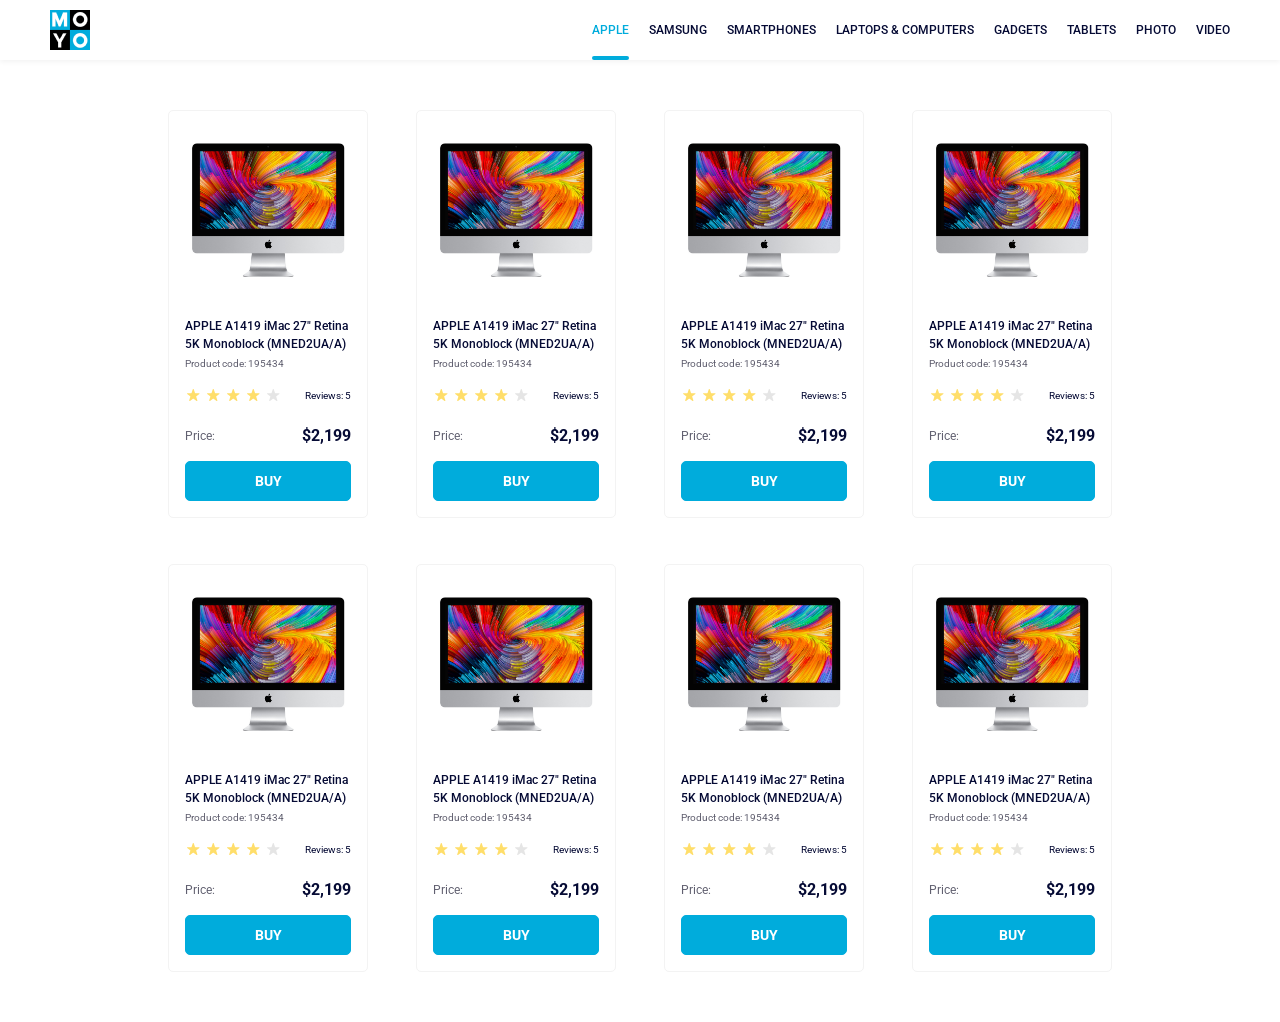
<file: index.html>
<!doctype html><html lang="en"><head><meta charset="utf-8"><meta name="viewport" content="width=device-width, initial-scale=1.0"><title>Catalog</title><link rel="preconnect" href="https://fonts.gstatic.com"><link href="https://fonts.googleapis.com/css2?family=Roboto:wght@400;500;700&display=swap" rel="stylesheet"><link rel="stylesheet" href="index.b927e2e7.css"></head><body> <header class="header"> <a href="#index" class="logo"> <img src="logo.eddae0ff.png" alt="moyo logo"> </a> <nav class="nav"> <ul class="nav__list"> <li class="nav__item"> <a href="#apple" class="is-active nav__link"> apple </a> </li> <li class="nav__item"> <a href="#samsung" class="nav__link"> samsung </a> </li> <li class="nav__item"> <a href="#smartphones" class="nav__link"> smartphones </a> </li> <li class="nav__item"> <a href="#laptops&computers" class="nav__link" data-qa="nav-hover"> laptops & computers </a> </li> <li class="nav__item"> <a href="#gadgets" class="nav__link"> gadgets </a> </li> <li class="nav__item"> <a href="#tablets" class="nav__link"> tablets </a> </li> <li class="nav__item"> <a href="#photo" class="nav__link"> photo </a> </li> <li class="nav__item"> <a href="#video" class="nav__link"> video </a> </li> </ul> </nav> </header> <main> <div class="table"> <form action="#" class="card" method="post" data-qa="card"> <img class="card__input card__input--image" src="imac.202c52ff.jpeg" alt="Obrazek imac"> <p class="card__input card__input--text-one"> APPLE A1419 iMac 27" Retina 5K Monoblock (MNED2UA/A) </p> <p class="card__input card__input--text-two">Product code: 195434</p> <div class="card__stars-text"> <div class="stars stars--4"> <div class="stars__star"></div> <div class="stars__star"></div> <div class="stars__star"></div> <div class="stars__star"></div> <div class="stars__star"></div> </div> <p class="card__text card__text--three">Reviews: 5</p> </div> <div class="card__price-text"> <p class="card__price-text-item card__price-text-item--four"> Price: </p> <p class="card__price-text-item card__price-text-item--five"> $2,199 </p> </div> <a href="#" class="card__button" data-qa="card-hover"> BUY </a> </form> <form action="#" class="card" method="post"> <img class="card__input card__input--image" src="imac.202c52ff.jpeg" alt="Obrazek imac"> <p class="card__input card__input--text-one"> APPLE A1419 iMac 27" Retina 5K Monoblock (MNED2UA/A) </p> <p class="card__input card__input--text-two">Product code: 195434</p> <div class="card__stars-text"> <div class="stars stars--4"> <div class="stars__star"></div> <div class="stars__star"></div> <div class="stars__star"></div> <div class="stars__star"></div> <div class="stars__star"></div> </div> <p class="card__text card__text--three">Reviews: 5</p> </div> <div class="card__price-text"> <p class="card__price-text-item card__price-text-item--four"> Price: </p> <p class="card__price-text-item card__price-text-item--five"> $2,199 </p> </div> <a href="#" class="card__button"> BUY </a> </form> <form action="#" class="card" method="post"> <img class="card__input card__input--image" src="imac.202c52ff.jpeg" alt="Obrazek imac"> <p class="card__input card__input--text-one"> APPLE A1419 iMac 27" Retina 5K Monoblock (MNED2UA/A) </p> <p class="card__input card__input--text-two">Product code: 195434</p> <div class="card__stars-text"> <div class="stars stars--4"> <div class="stars__star"></div> <div class="stars__star"></div> <div class="stars__star"></div> <div class="stars__star"></div> <div class="stars__star"></div> </div> <p class="card__text card__text--three">Reviews: 5</p> </div> <div class="card__price-text"> <p class="card__price-text-item card__price-text-item--four"> Price: </p> <p class="card__price-text-item card__price-text-item--five"> $2,199 </p> </div> <a href="#" class="card__button"> BUY </a> </form> <form action="#" class="card" method="post"> <img class="card__input card__input--image" src="imac.202c52ff.jpeg" alt="Obrazek imac"> <p class="card__input card__input--text-one"> APPLE A1419 iMac 27" Retina 5K Monoblock (MNED2UA/A) </p> <p class="card__input card__input--text-two">Product code: 195434</p> <div class="card__stars-text"> <div class="stars stars--4"> <div class="stars__star"></div> <div class="stars__star"></div> <div class="stars__star"></div> <div class="stars__star"></div> <div class="stars__star"></div> </div> <p class="card__text card__text--three">Reviews: 5</p> </div> <div class="card__price-text"> <p class="card__price-text-item card__price-text-item--four"> Price: </p> <p class="card__price-text-item card__price-text-item--five"> $2,199 </p> </div> <a href="#" class="card__button"> BUY </a> </form> <form action="#" class="card" method="post"> <img class="card__input card__input--image" src="imac.202c52ff.jpeg" alt="Obrazek imac"> <p class="card__input card__input--text-one"> APPLE A1419 iMac 27" Retina 5K Monoblock (MNED2UA/A) </p> <p class="card__input card__input--text-two">Product code: 195434</p> <div class="card__stars-text"> <div class="stars stars--4"> <div class="stars__star"></div> <div class="stars__star"></div> <div class="stars__star"></div> <div class="stars__star"></div> <div class="stars__star"></div> </div> <p class="card__text card__text--three">Reviews: 5</p> </div> <div class="card__price-text"> <p class="card__price-text-item card__price-text-item--four"> Price: </p> <p class="card__price-text-item card__price-text-item--five"> $2,199 </p> </div> <a href="#" class="card__button"> BUY </a> </form> <form action="#" class="card" method="post"> <img class="card__input card__input--image" src="imac.202c52ff.jpeg" alt="Obrazek imac"> <p class="card__input card__input--text-one"> APPLE A1419 iMac 27" Retina 5K Monoblock (MNED2UA/A) </p> <p class="card__input card__input--text-two">Product code: 195434</p> <div class="card__stars-text"> <div class="stars stars--4"> <div class="stars__star"></div> <div class="stars__star"></div> <div class="stars__star"></div> <div class="stars__star"></div> <div class="stars__star"></div> </div> <p class="card__text card__text--three">Reviews: 5</p> </div> <div class="card__price-text"> <p class="card__price-text-item card__price-text-item--four"> Price: </p> <p class="card__price-text-item card__price-text-item--five"> $2,199 </p> </div> <a href="#" class="card__button"> BUY </a> </form> <form action="#" class="card" method="post"> <img class="card__input card__input--image" src="imac.202c52ff.jpeg" alt="Obrazek imac"> <p class="card__input card__input--text-one"> APPLE A1419 iMac 27" Retina 5K Monoblock (MNED2UA/A) </p> <p class="card__input card__input--text-two">Product code: 195434</p> <div class="card__stars-text"> <div class="stars stars--4"> <div class="stars__star"></div> <div class="stars__star"></div> <div class="stars__star"></div> <div class="stars__star"></div> <div class="stars__star"></div> </div> <p class="card__text card__text--three">Reviews: 5</p> </div> <div class="card__price-text"> <p class="card__price-text-item card__price-text-item--four"> Price: </p> <p class="card__price-text-item card__price-text-item--five"> $2,199 </p> </div> <a href="#" class="card__button"> BUY </a> </form> <form action="#" class="card" method="post"> <img class="card__input card__input--image" src="imac.202c52ff.jpeg" alt="Obrazek imac"> <p class="card__input card__input--text-one"> APPLE A1419 iMac 27" Retina 5K Monoblock (MNED2UA/A) </p> <p class="card__input card__input--text-two">Product code: 195434</p> <div class="card__stars-text"> <div class="stars stars--4"> <div class="stars__star"></div> <div class="stars__star"></div> <div class="stars__star"></div> <div class="stars__star"></div> <div class="stars__star"></div> </div> <p class="card__text card__text--three">Reviews: 5</p> </div> <div class="card__price-text"> <p class="card__price-text-item card__price-text-item--four"> Price: </p> <p class="card__price-text-item card__price-text-item--five"> $2,199 </p> </div> <a href="#" class="card__button"> BUY </a> </form> </div> </main> </body></html>
</file>
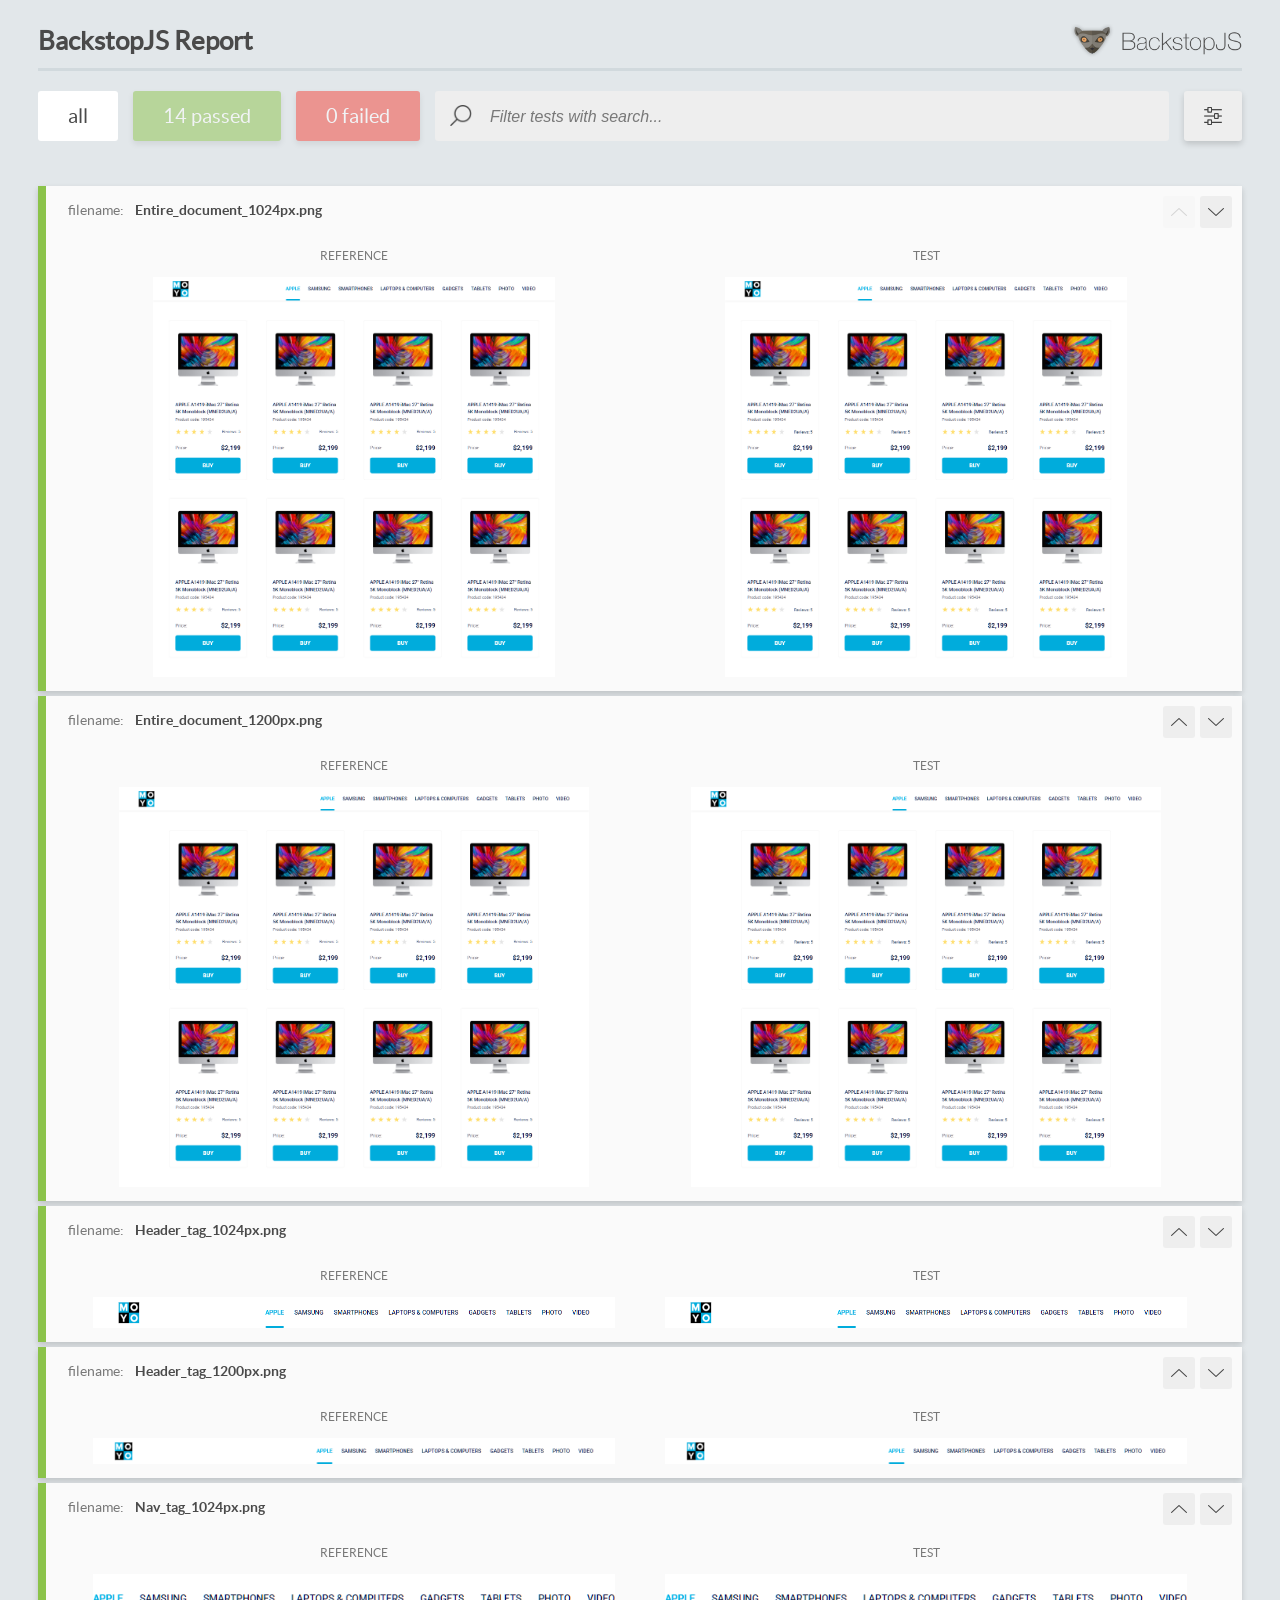
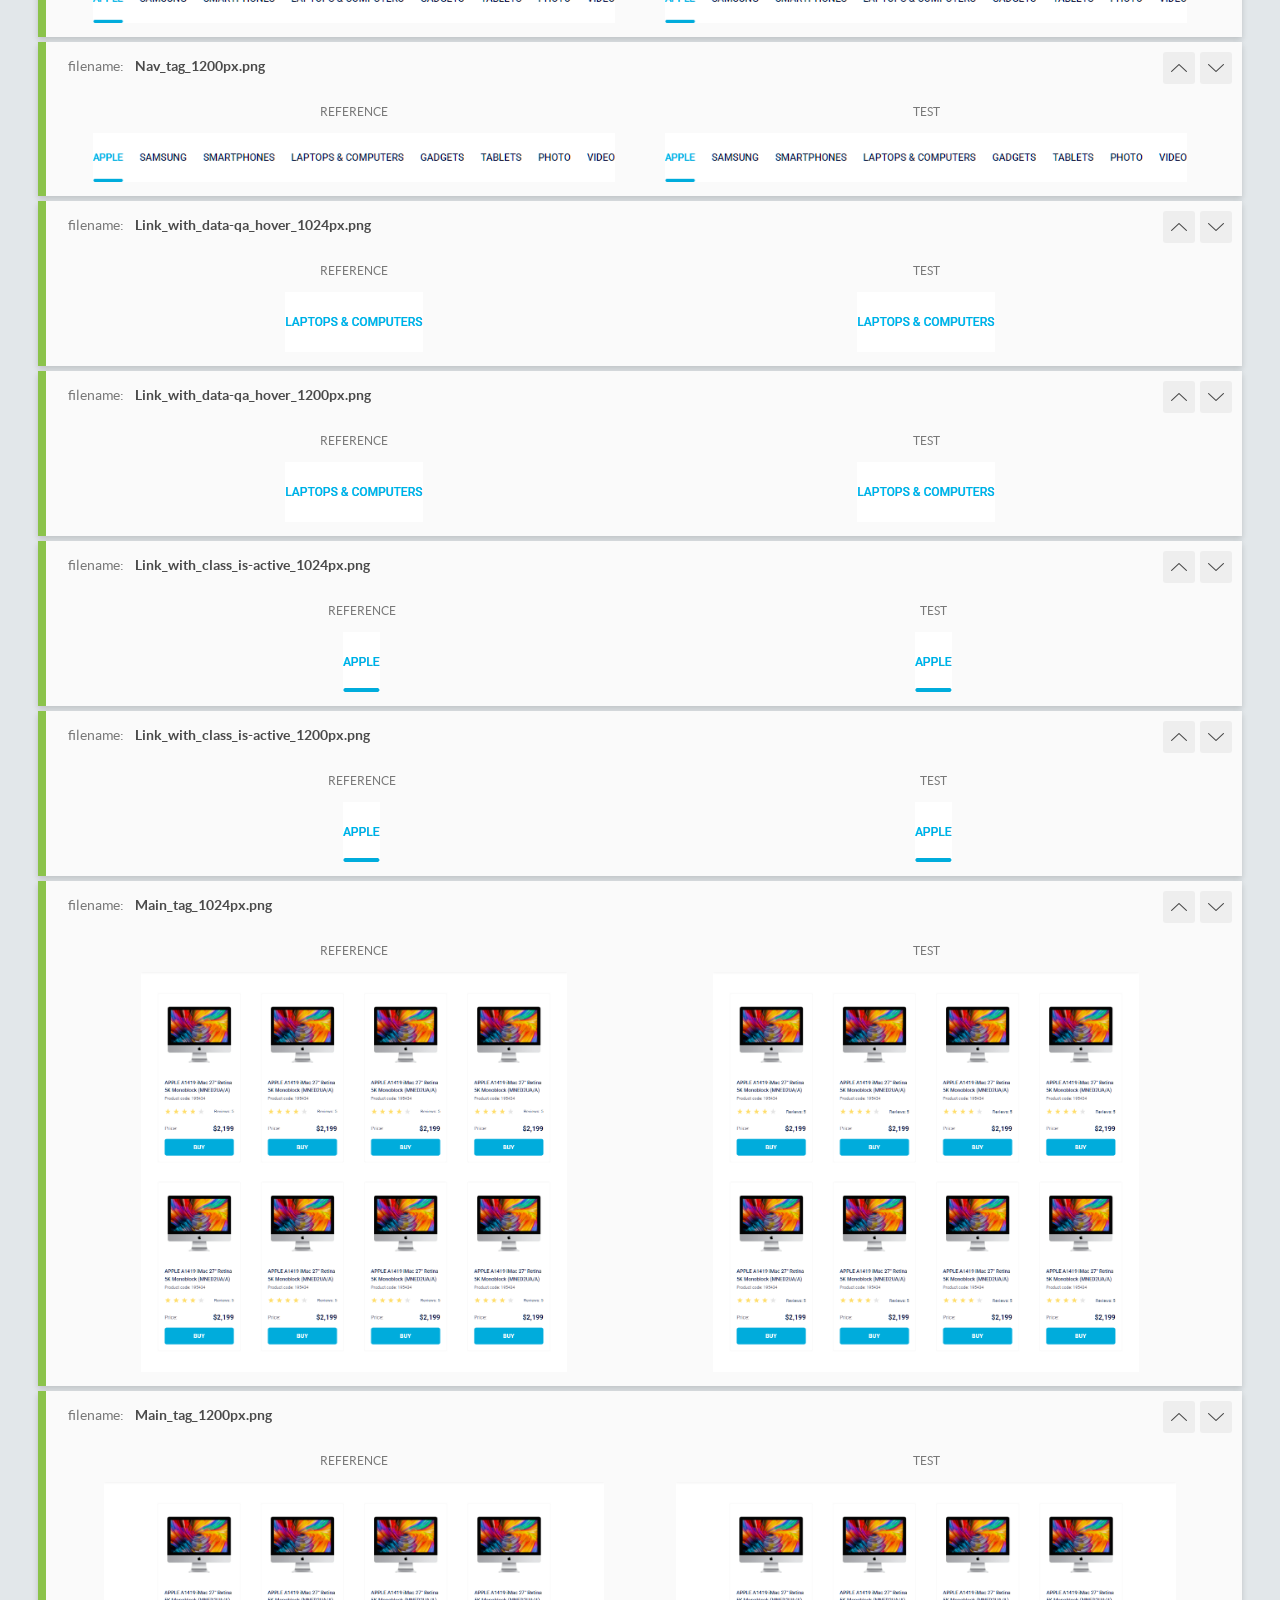
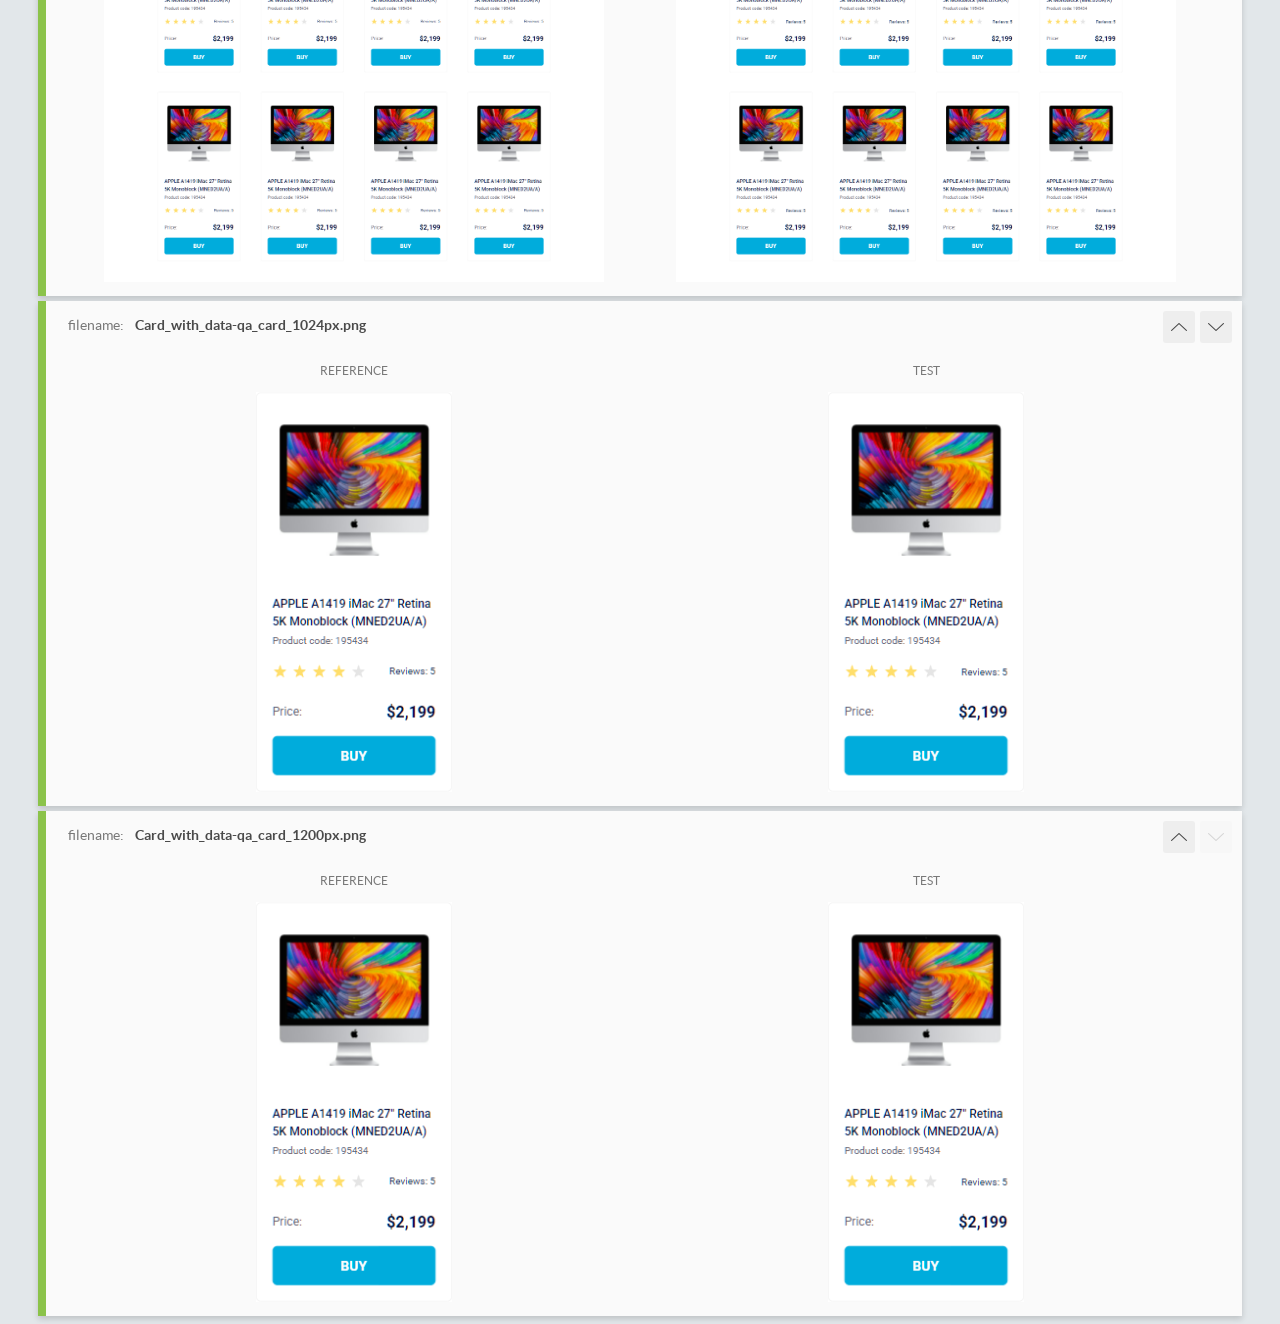
<file: report/html_report/index.html>
<!DOCTYPE html>
<html>
  <head>
    <meta charset="utf-8">
    <!-- Disable Cache -->
    <meta http-equiv="Cache-Control" content="no-cache, no-store, must-revalidate">
    <meta http-equiv="Pragma" content="no-cache">
    <meta http-equiv="Expires" content="0">

    <title>BackstopJS Report</title>

    <style>
      @font-face {
          font-family: 'latoregular';
          src: url('./assets/fonts/lato-regular-webfont.woff2') format('woff2'),
              url('./assets/fonts/lato-regular-webfont.woff') format('woff');
          font-weight: 400;
          font-style: normal;
      }
      @font-face {
          font-family: 'latobold';
          src: url('./assets/fonts/lato-bold-webfont.woff2') format('woff2'),
              url('./assets/fonts/lato-bold-webfont.woff') format('woff');
          font-weight: 700;
          font-style: normal;
      }

      .ReactModal__Body--open {
          overflow: hidden;
      }
      .ReactModal__Body--open .header {
        display: none;
      }

    </style>
  </head>
  <body style="background-color: #E2E7EA">
    <div id="root">

    </div>
    <script>
      function report (report) { // eslint-disable-line no-unused-vars
        window.tests = report;
      }
    </script>
    <script src="config.js"></script>
    <script src="index_bundle.js"></script>
  </body>
</html>
</file>
<file: index.b927e2e7.css>
.card{box-sizing:border-box;border:1px solid #f3f3f3;border-radius:5px;flex-direction:column;width:200px;padding:16px;transition:transform .3s;display:flex}.card__input{display:flex}.card__input--image{justify-content:center;width:160px;height:134px;margin-top:16px;margin-left:3px}.card__input--text-one{color:#060b35;align-items:flex-start;margin-top:40px;margin-bottom:0;font-family:Roboto,sans-serif;font-size:12px;font-weight:500;line-height:18px}.card__input--text-two{color:#616070;margin:4px 0 0;font-family:Roboto,sans-serif;font-size:10px;font-weight:400;line-height:14px}.card__stars-text{justify-content:space-between;align-items:flex-end;height:16px;margin-top:16px;line-height:14px;display:flex}.card__price-text{justify-content:space-between;align-items:flex-end;height:18px;margin-top:24px;display:flex}.card__price-text-item{color:#616070;margin:0;font-family:Roboto,sans-serif;font-size:12px;font-weight:400;line-height:18px;display:flex}.card__price-text-item--five{color:#060b35;justify-content:flex-end;font-size:16px;font-weight:700}.card__button{color:#fff;background-color:#00acdc;border:1px solid #00acdc;border-radius:5px;justify-content:center;align-items:center;height:40px;margin-top:16px;font-family:Roboto,sans-serif;font-size:14px;font-weight:700;line-height:16px;text-decoration:none;display:flex}.card__button:hover{color:#00acdc;background-color:#fff;border:1px solid #00acdc}.card__text{color:#060b35;margin:0;font-family:Roboto,sans-serif;font-size:10px;font-weight:400;line-height:14px;display:flex}.card.card:hover{color:#34568b;transform:scale(1.2)}.stars{line-height:14px;display:flex}.stars__star{background-image:url(star.822d561e.svg);background-position:50%;background-repeat:no-repeat;width:16px;height:16px;margin-right:4px;display:flex}.stars--0 .stars__star{background-image:url(star.822d561e.svg)}.stars--1 .stars__star:first-child,.stars--2 .stars__star:nth-child(-n+2),.stars--3 .stars__star:nth-child(-n+3),.stars--4 .stars__star:nth-child(-n+4){background-image:url(star-active.edda4c43.svg)}*{box-sizing:border-box;margin:0;padding:0}body{font-family:Roboto,sans-serif;font-size:12px}.header{justify-content:space-between;align-items:center;width:100%;padding:0 50px;display:flex;box-shadow:0 2px 5px #0000000d}.header .nav__list{justify-content:flex-end;margin:0;padding:0;list-style-type:none;display:flex}.header .nav__list .nav__item{margin-right:20px;display:inline-block}.header .nav__list .nav__item:last-child{margin-right:0}.header .nav__list .nav__item .nav__link{text-transform:uppercase;color:#060b35;align-items:center;height:60px;font-style:normal;font-weight:500;line-height:60px;text-decoration:none;display:flex;position:relative}.header .nav__list .nav__item .nav__link.is-active{color:#00acdc}.header .nav__list .nav__item .nav__link.is-active:after{content:"";text-align:center;background-color:#00acdc;border-radius:8px;width:100%;height:4px;display:block;position:absolute;bottom:0;left:0}.header .nav__list .nav__item .nav__link:hover{color:#00acdc}.header .logo{align-items:center;display:flex}*{box-sizing:border-box}.table{grid-template-columns:200px;justify-content:center;gap:46px 48px;margin:0;padding:50px 40px;display:grid}@media (width>=488px){.table{grid-template-columns:repeat(2,200px)}}@media (width>=768px){.table{grid-template-columns:repeat(3,200px)}}@media (width>=1024px){.table{grid-template-columns:repeat(4,200px);max-width:1024px;margin:0 auto}}@media (width>=1200px){.table{grid-template-columns:repeat(4,200px);max-width:1200px;margin:0 auto}}
/*# sourceMappingURL=index.b927e2e7.css.map */
</file>
